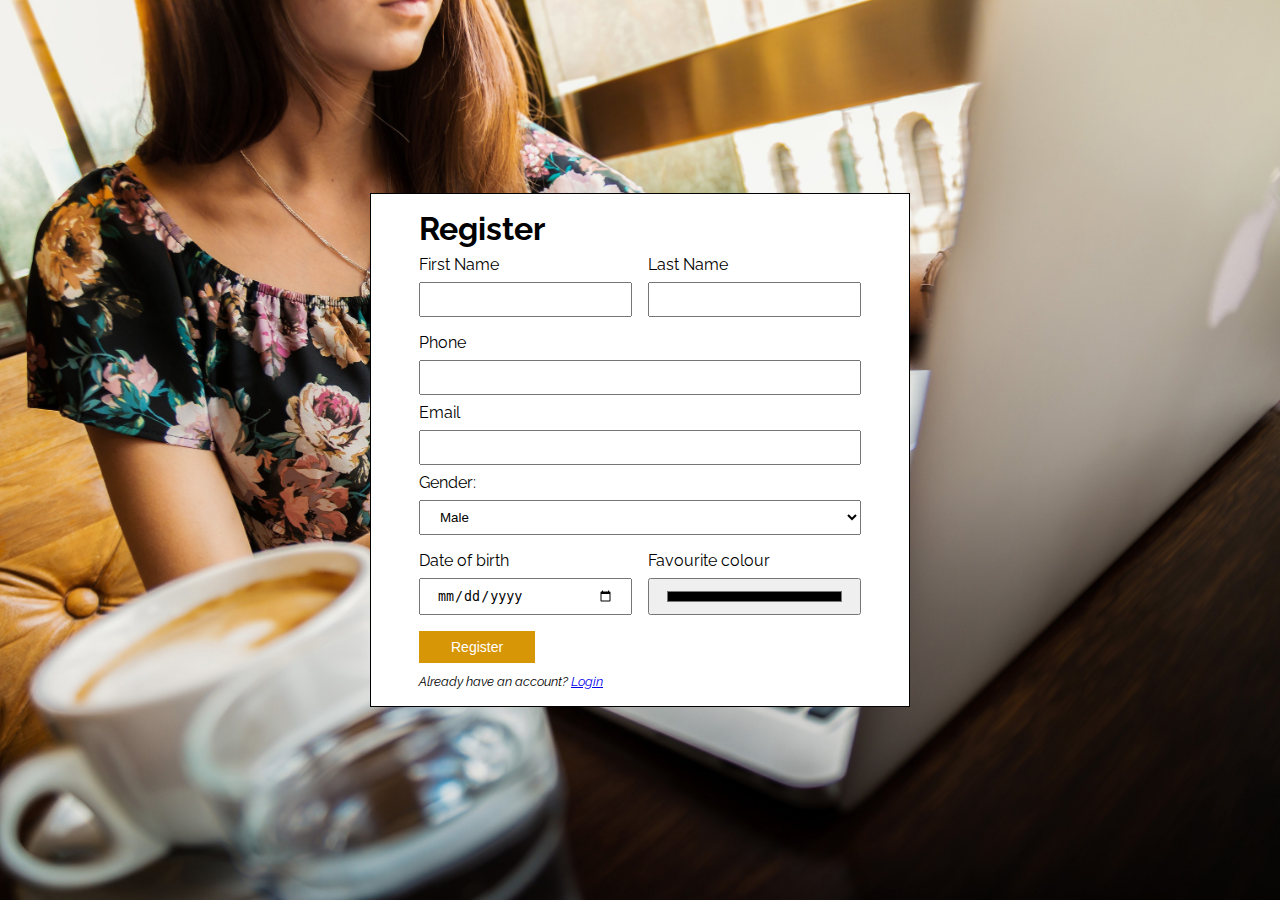
<file: login/index.html>
<!DOCTYPE html>
<html>
  <head>
    <meta charset="utf-8" />
    <meta name="viewport" content="width=device-width" />
    <title>replit</title>
    <link rel="preconnect" href="https://fonts.googleapis.com" />
    <link rel="preconnect" href="https://fonts.gstatic.com" crossorigin />
    <link
      href="https://fonts.googleapis.com/css2?family=Raleway:ital,wght@0,100;0,200;0,300;0,500;0,600;0,700;0,800;0,900;1,100;1,200;1,300;1,400;1,500;1,600;1,700;1,800;1,900&display=swap"
      rel="stylesheet"
    />
    <link href="style.css" rel="stylesheet" type="text/css" />
  </head>

  <body>
    <main class="register">
      <form action="" class="form">
        <h1>Register</h1>
        <div class="form-group">
          <div class="form-ctrl">
            <label for="first-name">First Name</label>
            <input type="text" name="first-name" />
          </div>
          <div class="form-ctrl">
            <label for="last-name">Last Name</label>
            <input type="text" name="last-name" />
          </div>
        </div>
        <div class="form-ctrl">
          <label for="phone">Phone</label>
          <input type="tel" name="phone" />
        </div>
        <div class="form-ctrl">
          <label for="email">Email</label>
          <input type="email" name="email" />
        </div>
        <div class="form-ctrl">
          <label for="gender">Gender:</label>
          <select name="gender" id="gender">
            <option value="Male">Male</option>
            <option value="female">Female</option>
          </select>
        </div>
        <div class="form-group">
          <div class="form-ctrl">
            <label for="dob">Date of birth</label>
            <input type="date" name="dob" />
          </div>
          <div class="form-ctrl">
            <label for="favcolor">Favourite colour</label>
            <input type="color" name="favcolor" class="color" />
          </div>
        </div>
        <button>Register</button>
        <small
          ><i>Already have an account? <a href="./login.html">Login</a></i></small
        >
      </form>
    </main>
  </body>
</html>
</file>
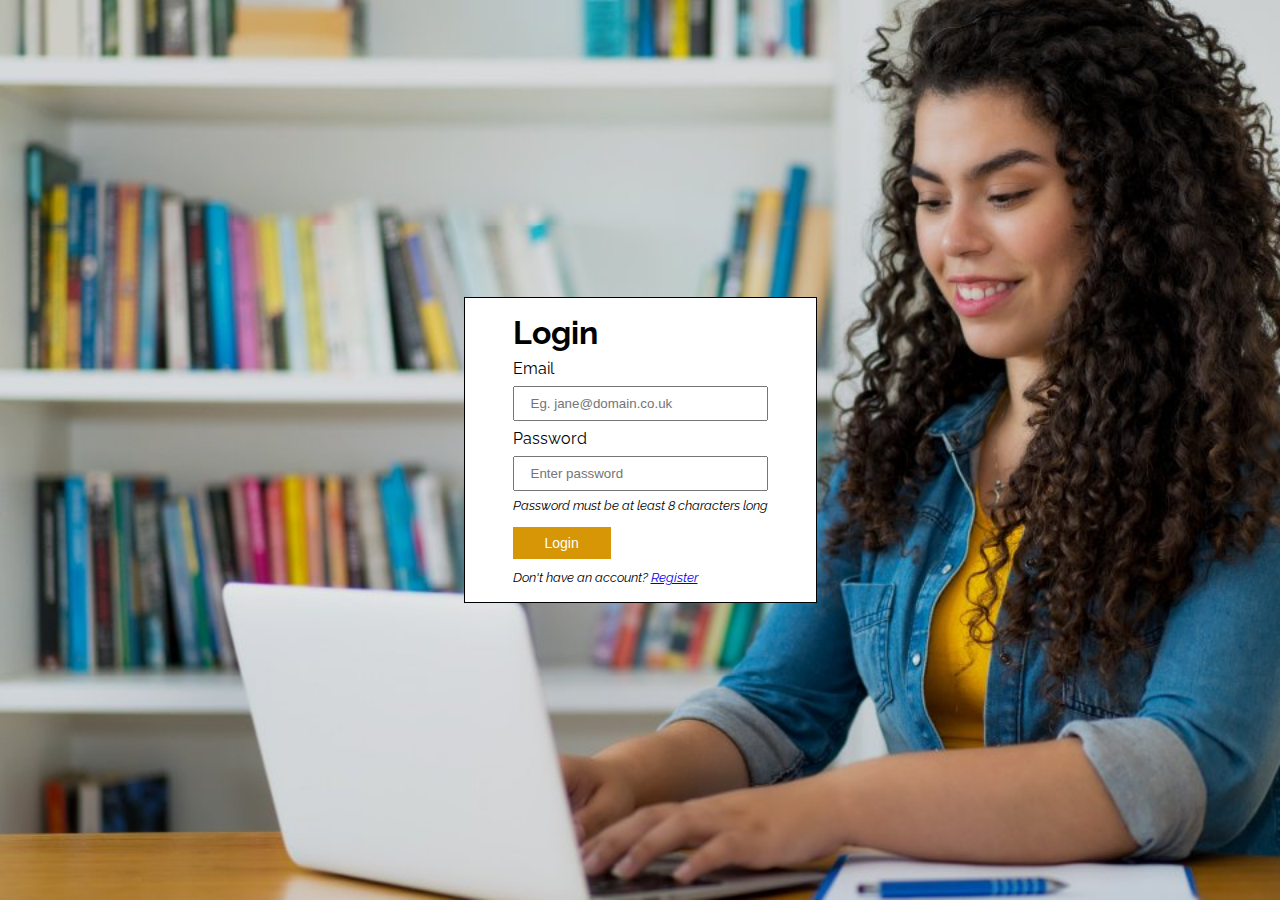
<file: login/login.html>
<!DOCTYPE html>
<html>
  <head>
    <meta charset="utf-8" />
    <meta name="viewport" content="width=device-width" />
    <title>replit</title>
    <link rel="preconnect" href="https://fonts.googleapis.com" />
    <link rel="preconnect" href="https://fonts.gstatic.com" crossorigin />
    <link
      href="https://fonts.googleapis.com/css2?family=Raleway:ital,wght@0,100;0,200;0,300;0,500;0,600;0,700;0,800;0,900;1,100;1,200;1,300;1,400;1,500;1,600;1,700;1,800;1,900&display=swap"
      rel="stylesheet"
    />
    <link href="style.css" rel="stylesheet" type="text/css" />
  </head>

  <body>
    <main class="login">
      <form method="post" action="./success.html" class="form">
        <h1>Login</h1>
        <div class="form-ctrl">
          <label for="email">Email</label>
          <input type="email" name="email" required placeholder="Eg. jane@domain.co.uk" />
        </div>
        <div class="form-ctrl">
          <label for="password">Password</label>
          <input
            type="password"
            name="password"
            minlength="8"
            title="Must contain a minimum of 8 characters"
            placeholder="Enter password"
            required
          />
          <small class="message"><i>Password must be at least 8 characters long</i></small>
        </div>
        <button type="submit">Login</button>
        <small
          ><i>Don't have an account? <a href="./index.html">Register</a></i></small
        >
      </form>
    </main>
  </body>
</html>
</file>
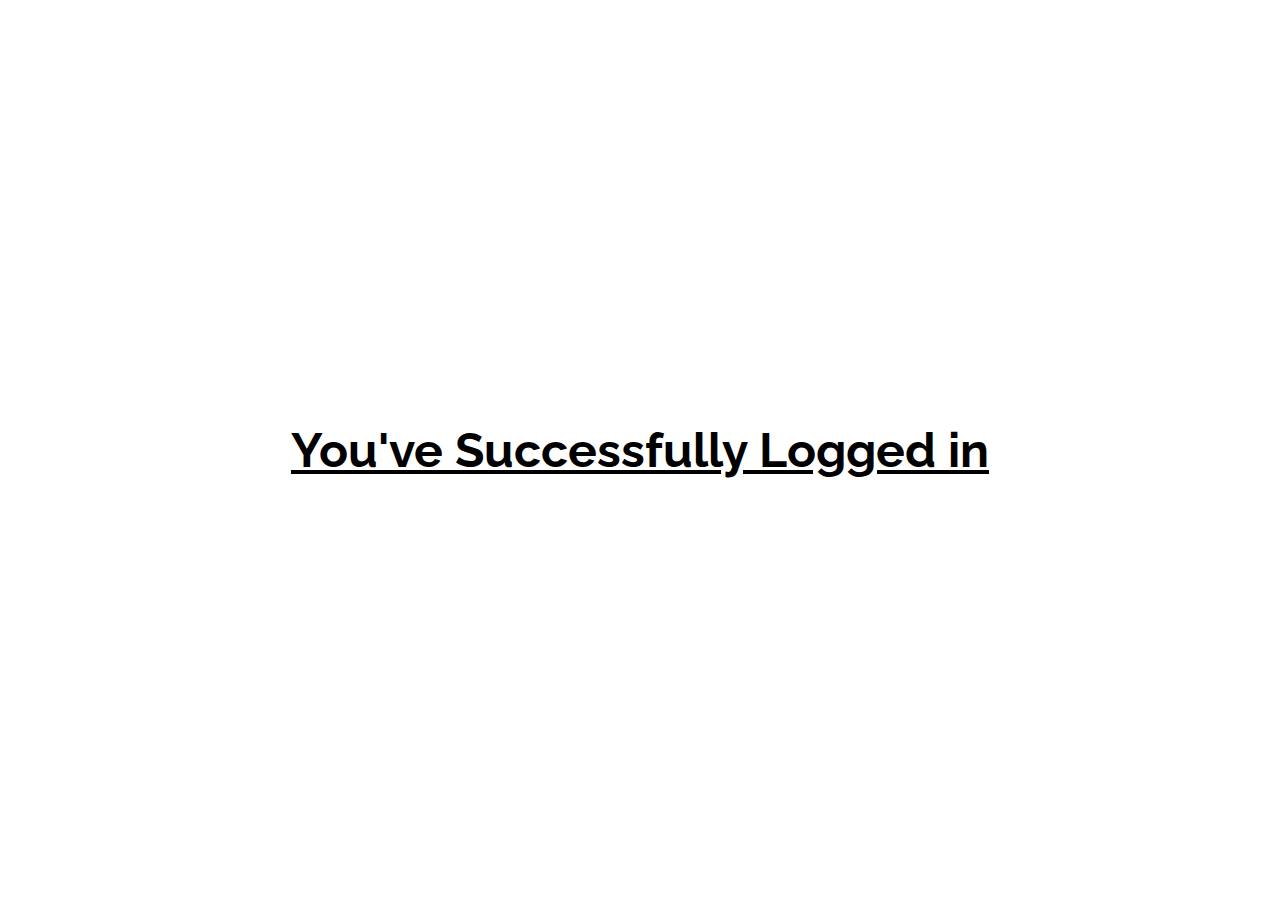
<file: login/success.html>
<!DOCTYPE html>
<html>
  <head>
    <meta charset="utf-8" />
    <meta name="viewport" content="width=device-width" />
    <title>replit</title>
    <link rel="preconnect" href="https://fonts.googleapis.com" />
    <link rel="preconnect" href="https://fonts.gstatic.com" crossorigin />
    <link
      href="https://fonts.googleapis.com/css2?family=Raleway:ital,wght@0,100;0,200;0,300;0,500;0,600;0,700;0,800;0,900;1,100;1,200;1,300;1,400;1,500;1,600;1,700;1,800;1,900&display=swap"
      rel="stylesheet"
    />
    <link href="style.css" rel="stylesheet" type="text/css" />
  </head>

  <body>
    <main>
      <h1 class="success">You've Successfully Logged in</h1>
    </main>
  </body>
</html>
</file>
<file: login/style.css>
* {
  margin: 0;
}
body {
  height: 100vh;
  width: 100vw;
  font-family: 'Raleway', sans-serif;
}
.register {
  background-image: url('bg-1.jpg');
  background-size: cover;
}
.login {
  background-image: url('bg-2.jpg');
  background-size: cover;
}
main {
  height: 100%;
  display: grid;
  place-items: center;
}
.form {
  padding: 1rem 3rem;
  border: 1px solid;
  background-color: #fff;
}
.form-group {
  display: grid;
  grid-template-columns: 1fr 1fr;
  gap: 1rem;
}
.form-ctrl {
  display: flex;
  flex-direction: column;
  margin: 0.5rem 0;
}
.form-ctrl input,
.form-ctrl select {
  padding: 0.5rem 1rem;
}
.form-ctrl label {
  margin-bottom: 0.5rem;
}
.color {
  width: 100%;
  height: 100%;
}
.form button {
  color: #fff;
  background-color: #d79606;
  padding: 0.5rem 2rem;
  font-size: 14px;
  border: none;
  margin: 8px 0;
  display: block;
}
.message {
  margin: 6px 0;
}
.success {
  font-size: 48px;
  text-decoration: underline;
}
</file>
